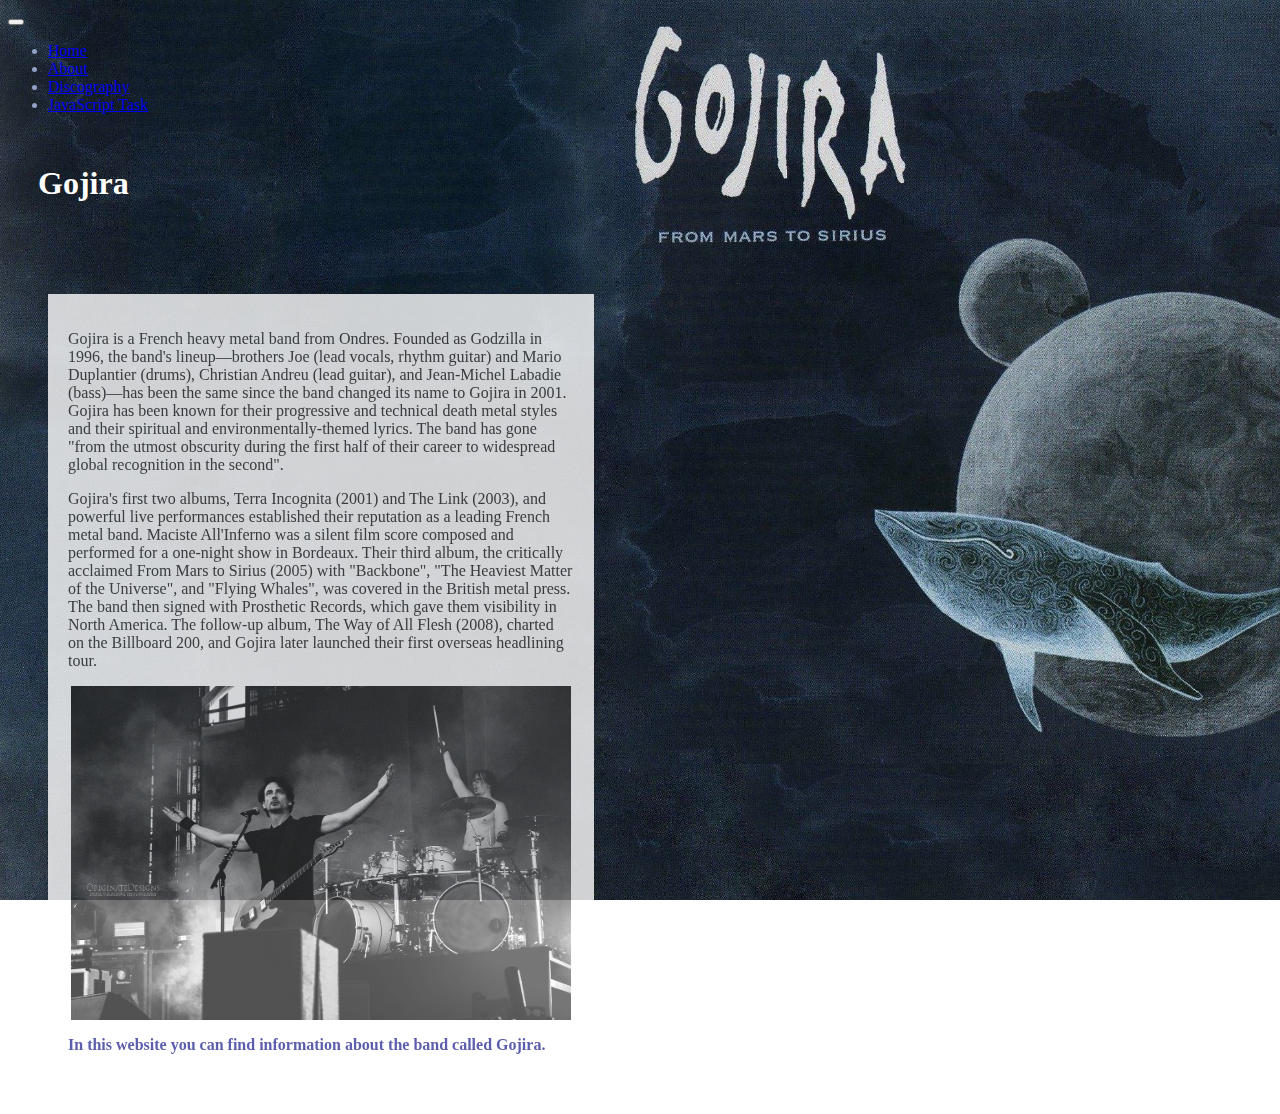
<file: index.html>
<!DOCTYPE html>
<html lang="en">
<head>
    <meta charset="UTF-8">
    <meta http-equiv="X-UA-Compatible" content="IE=edge">
    <meta name="viewport" content="width=device-width, initial-scale=1.0">
    <title>Gojira</title>
    <!-- Add Bootstrap CSS file -->
    <link href="https://cdn.jsdelivr.net/npm/bootstrap@5.1.3/dist/css/bootstrap.min.css" rel="stylesheet" integrity="sha384-1BmE4kWBq78iYhFldvKuhfTAU6auU8tT94WrHftjDbrCEXSU1oBoqyl2QvZ6jIW3" crossorigin="anonymous">
    <link rel="stylesheet" href="styles/SCSS/built-styles.css">
</head>
<body>
                <!-- Navbar -->
                <nav class="navbar navbar-expand-lg navbar-dark bg-black">
                    <div class="container-fluid">
                    <button class="navbar-toggler" type="button" data-bs-toggle="collapse" data-bs-target="#navbarSupportedContent" aria-controls="navbarSupportedContent" aria-expanded="false" aria-label="Toggle navigation">
                        <span class="navbar-toggler-icon"></span>
                    </button>
                    <div class="collapse navbar-collapse" id="navbarSupportedContent">
                        <ul class="navbar-nav me-auto mb-2 mb-lg-0">
                        <li class="nav-item">
                            <a class="nav-link active" aria-current="page" href="index.html">Home</a>
                        </li>
                        <li class="nav-item">
                            <a class="nav-link" href="pages/about.html">About</a>
                        </li>
                        <li class="nav-item">
                            <a class="nav-link" href="pages/discography.html">Discography</a>
                        </li>
                        <li class="nav-item">
                            <a class="nav-link" href="pages/jstask.html">JavaScript Task</a>
                        </li>
                        </ul>
                    </div>
                    </div>
                </nav>
                <h1 class="special-font">Gojira</h1>
                <div class="container">
                    <div class="row">
                        <div class="col-md-12">       

                            <p>Gojira is a French heavy metal band from Ondres. Founded as Godzilla in 1996, the band's lineup—brothers Joe (lead vocals, rhythm guitar) and Mario Duplantier (drums), Christian Andreu (lead guitar), and Jean-Michel Labadie (bass)—has been the same since the band changed its name to Gojira in 2001. Gojira has been known for their progressive and technical death metal styles and their spiritual and environmentally-themed lyrics. The band has gone "from the utmost obscurity during the first half of their career to widespread global recognition in the second".</p>

                            <p>Gojira's first two albums, Terra Incognita (2001) and The Link (2003), and powerful live performances established their reputation as a leading French metal band. Maciste All'Inferno was a silent film score composed and performed for a one-night show in Bordeaux. Their third album, the critically acclaimed From Mars to Sirius (2005) with "Backbone", "The Heaviest Matter of the Universe", and "Flying Whales", was covered in the British metal press. The band then signed with Prosthetic Records, which gave them visibility in North America. The follow-up album, The Way of All Flesh (2008), charted on the Billboard 200, and Gojira later launched their first overseas headlining tour.</p>
                        
                            <p><img src="images/gig2.jpg" alt="Gojira Live" width="500px" style="filter: grayscale(100%)" class="center"></p>

                            <span>In this website you can find information about the band called Gojira.</span>
                        </div>
                   </div>
                </div>
                
    
    <!-- Add Bootstrap JS file -->
    <script src="https://cdn.jsdelivr.net/npm/bootstrap@5.1.3/dist/js/bootstrap.bundle.min.js" integrity="sha384-ka7Sk0Gln4gmtz2MlQnikT1wXgYsOg+OMhuP+IlRH9sENBO0LRn5q+8nbTov4+1p" crossorigin="anonymous"></script>
</body>
</html>
</file>
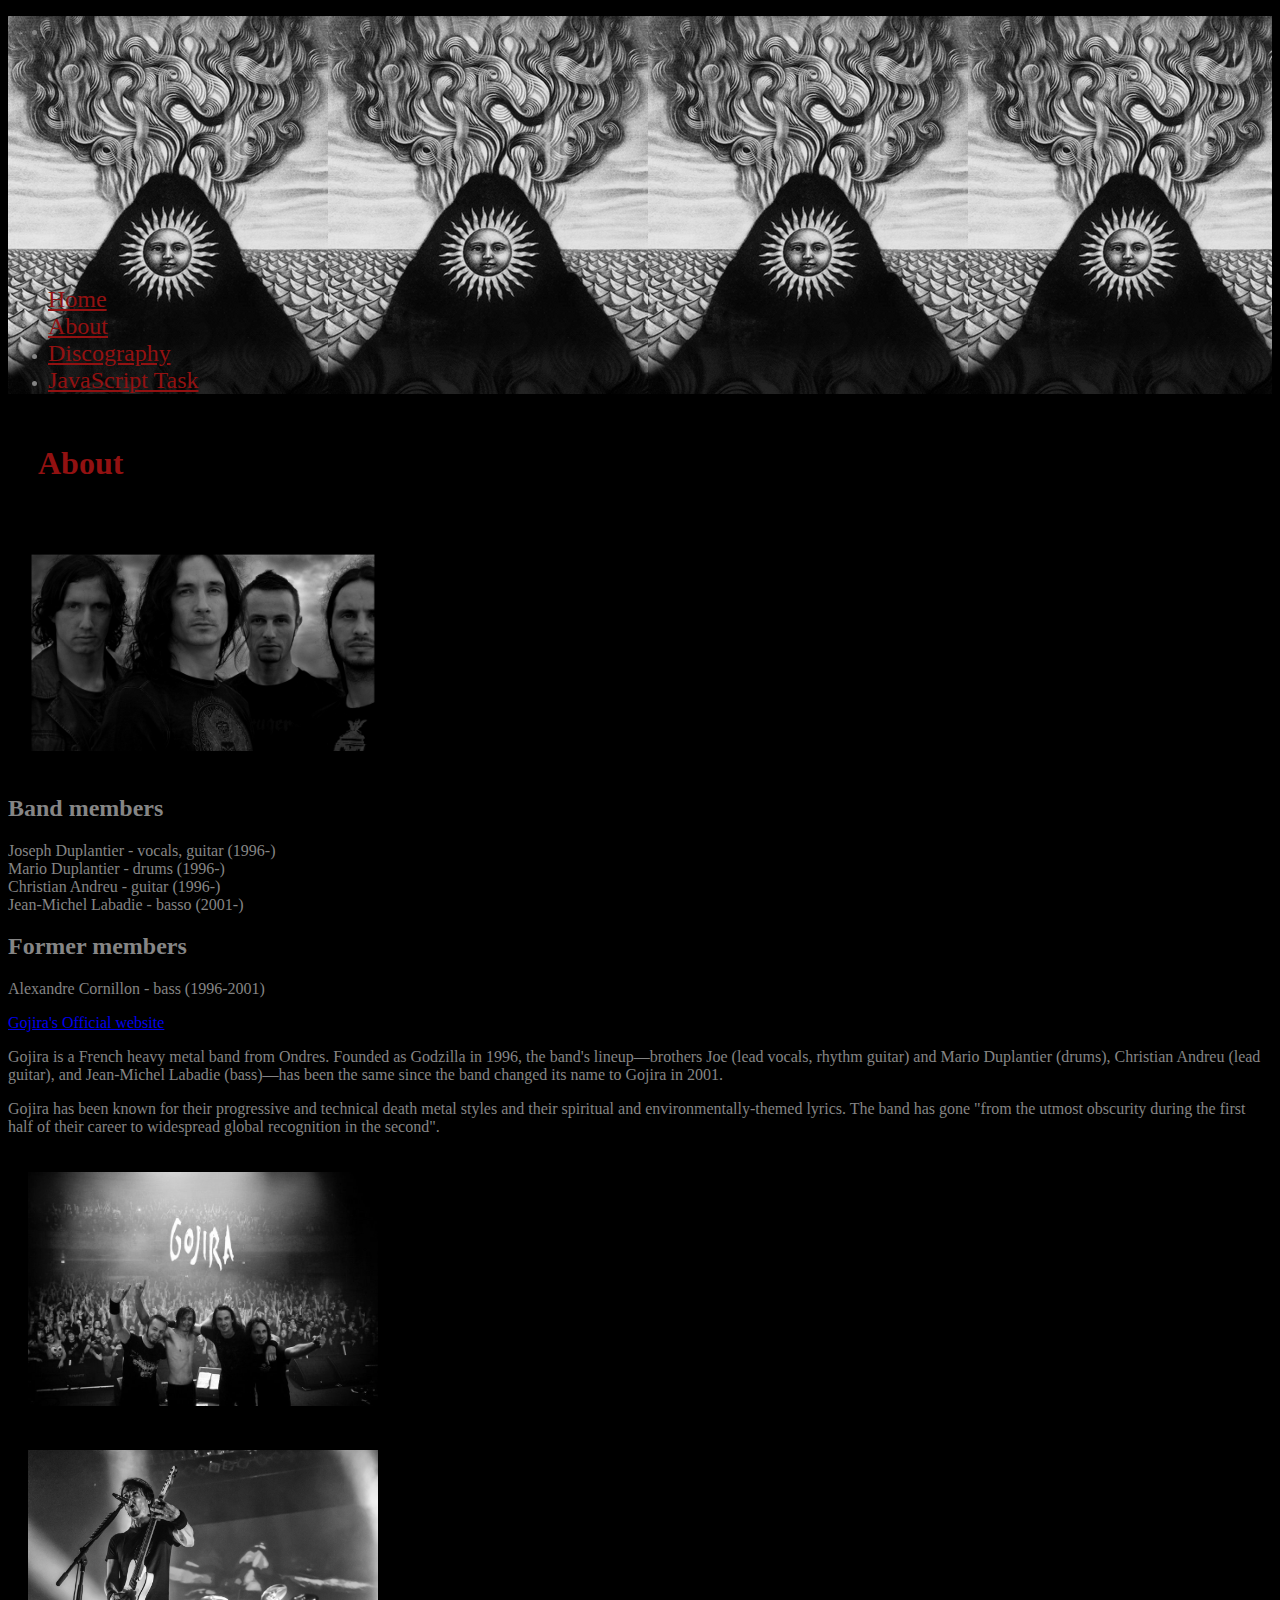
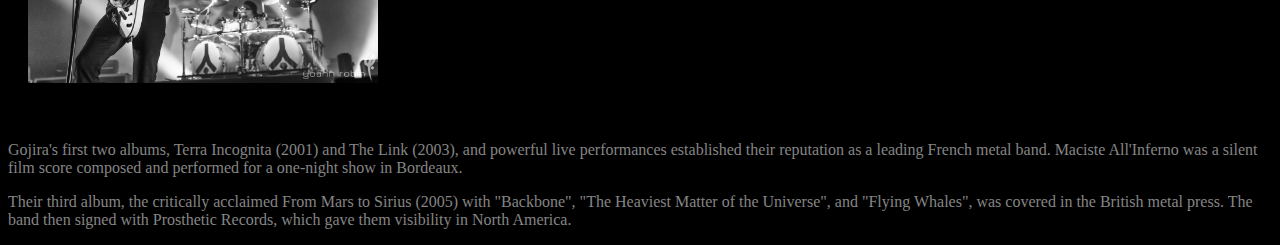
<file: pages/about.html>
<!DOCTYPE html>
<html lang="en">
<head>
    <meta charset="UTF-8">
    <meta http-equiv="X-UA-Compatible" content="IE=edge">
    <meta name="viewport" content="width=device-width, initial-scale=1.0">
    <title>Bootstrap-harjoitus</title>
    <!-- Added nootstrap css file -->
    <link href="https://cdn.jsdelivr.net/npm/bootstrap@5.1.3/dist/css/bootstrap.min.css" rel="stylesheet" integrity="sha384-1BmE4kWBq78iYhFldvKuhfTAU6auU8tT94WrHftjDbrCEXSU1oBoqyl2QvZ6jIW3" crossorigin="anonymous">
    <link rel="stylesheet" href="../styles/styles2.css">
</head>
<body>

    <div class="container-fluid" id="sidebar">
        <div class="row flex-nowrap">
            <div class="col-auto col-md-3 col-xl-2 px-sm-2 px-0">
                <div class="d-flex flex-column align-items-center align-items-sm-start px-3 pt-2 text-white min-vh-100">
                    <a href="/" class="d-flex align-items-center pb-3 mb-md-0 me-md-auto text-white text-decoration-none">
                        <span class="fs-5 d-none d-sm-inline"></span>
                    </a>
                    <ul class="nav nav-pills flex-column mb-sm-auto mb-0 align-items-center align-items-sm-start" id="menu">
                        <li class="nav-item">
                            <a href="../index.html" class="nav-link align-middle px-0"><br><br><br><br><br><br><br><br><br><br>
                                <i class="fs-4 bi-house"></i> <span class="ms-1 d-none d-sm-inline">Home</span>
                            </a>
                        </li>
                        <li>
                            <a href="../pages/about.html" class="nav-link px-0 align-middle">
                                <i class="fs-4 bi-people"></i> <span class="ms-1 d-none d-sm-inline">About</span> </a>
                        </li>
                        <li>
                            <a href="../pages/discography.html" class="nav-link px-0 align-middle">
                                <i class="fs-4 bi-people"></i> <span class="ms-1 d-none d-sm-inline">Discography</span> </a>
                        </li>
                        <li>
                            <a href="../pages/jstask.html" class="nav-link px-0 align-middle">
                                <i class="fs-4 bi-people"></i> <span class="ms-1 d-none d-sm-inline">JavaScript Task</span> </a>
                        </li>
                    </ul>
                </div>
            </div>

            <div class="col py-3" bg-black>
              <h1 class="special-font">About</h1>
                <div class="container">
                    <div class="row">
                    <div class="col">
                      <img src="../images/band.jpg" alt="The Band" width="350px" style="margin: 20px; filter: grayscale(100%)">
                      <h2>Band members</h2>
                      <p>Joseph Duplantier - vocals, guitar (1996-)<br>
                          Mario Duplantier - drums (1996-)<br>
                          Christian Andreu - guitar (1996-)<br>
                          Jean-Michel Labadie - basso (2001-)</p>
                         
                      <h2>Former members</h2>
                          <p>Alexandre Cornillon - bass (1996-2001)
                          </p>
                        
                        <p>
                            <a class="btn btn-success" href="https://www.gojira-music.com/" role="button">Gojira's Official website</a>
                        </p>
                        
                        </div>
                    <div class="col">
                     <p>Gojira is a French heavy metal band from Ondres. Founded as Godzilla in 1996, the band's lineup—brothers Joe (lead vocals, rhythm guitar) and Mario Duplantier (drums), Christian Andreu (lead guitar), and Jean-Michel Labadie (bass)—has been the same since the band changed its name to Gojira in 2001.</p>               
                     <p>Gojira has been known for their progressive and technical death metal styles and their spiritual and environmentally-themed lyrics. The band has gone "from the utmost obscurity during the first half of their career to widespread global recognition in the second".

                     </p><img src="../images/band2.jpg" alt="The Band" width="350px" style="margin: 20px">
                    </div>
                  <div class="col">
                    <img src="../images/band3.jpg" alt="The Band" width="350px" style="margin: 20px">
                    <p><br>
                      Gojira's first two albums, Terra Incognita (2001) and The Link (2003), and powerful live performances established their reputation as a leading French metal band. Maciste All'Inferno was a silent film score composed and performed for a one-night show in Bordeaux. </p>
                      <p>Their third album, the critically acclaimed From Mars to Sirius (2005) with "Backbone", "The Heaviest Matter of the Universe", and "Flying Whales", was covered in the British metal press. The band then signed with Prosthetic Records, which gave them visibility in North America.</p>
                    </div>
                </div>
                </div> 
            </div>
        </div>
    <!-- Added Bootstrap JS file -->
    <script src="https://cdn.jsdelivr.net/npm/bootstrap@5.1.3/dist/js/bootstrap.bundle.min.js" integrity="sha384-ka7Sk0Gln4gmtz2MlQnikT1wXgYsOg+OMhuP+IlRH9sENBO0LRn5q+8nbTov4+1p" crossorigin="anonymous"></script>
</body>
</html>
</file>
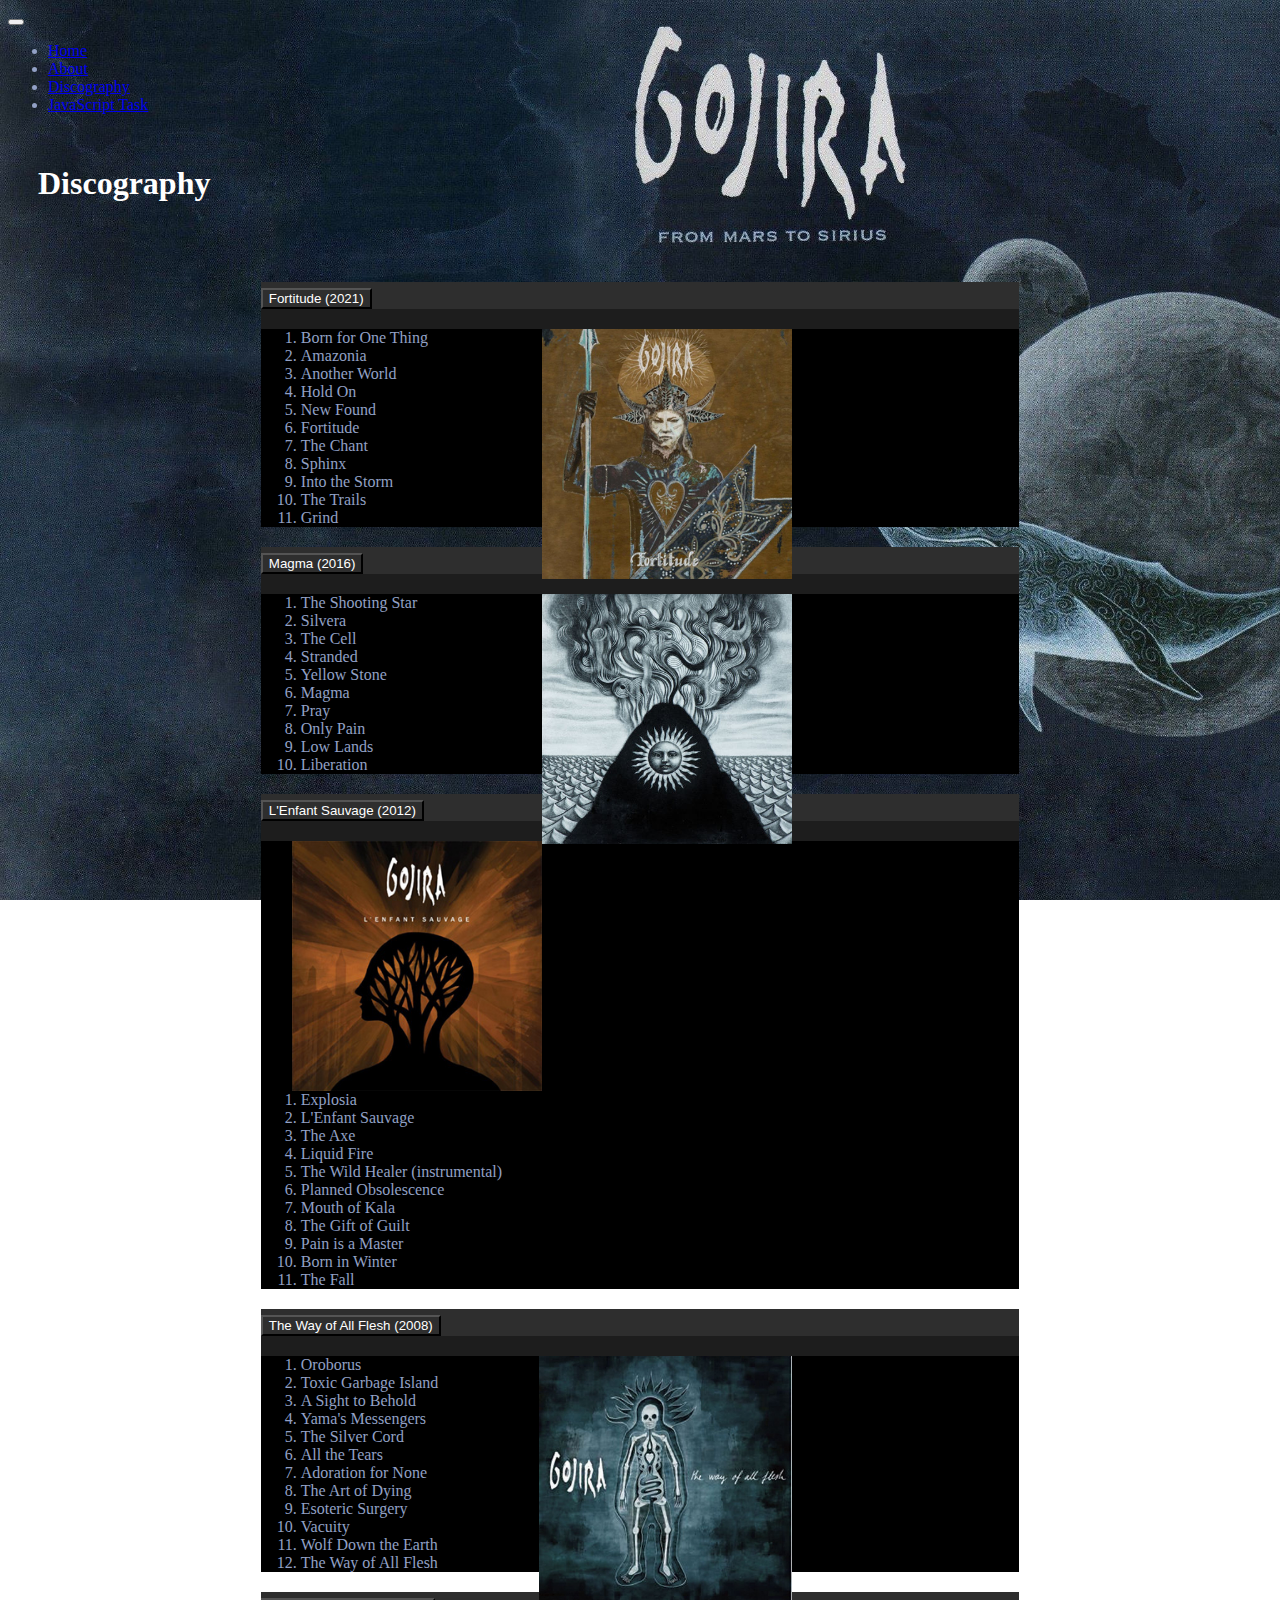
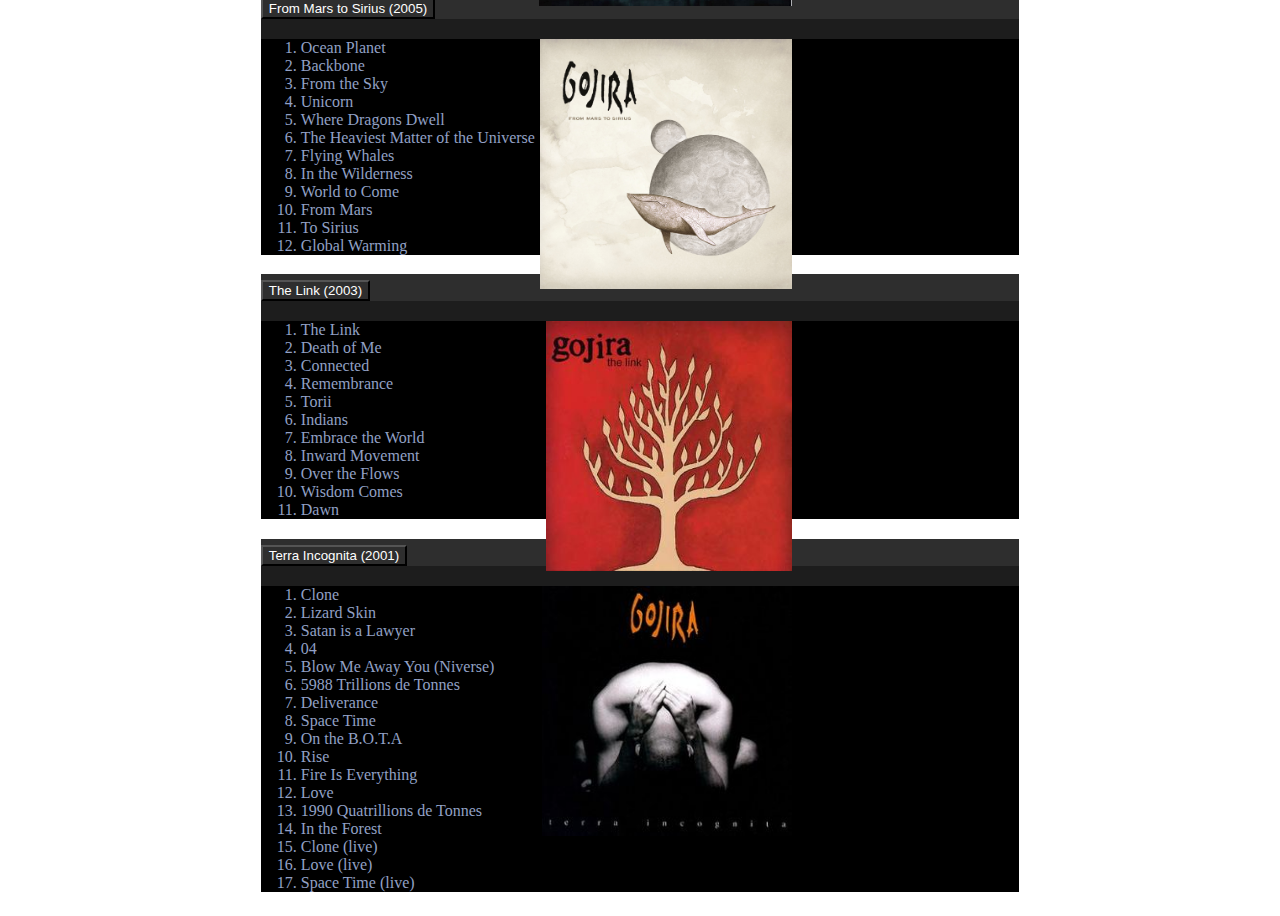
<file: pages/discography.html>
<!DOCTYPE html>
<html lang="en">
<head>
    <meta charset="UTF-8">
    <meta http-equiv="X-UA-Compatible" content="IE=edge">
    <meta name="viewport" content="width=device-width, initial-scale=1.0">
    <title>Gojira</title>
    <!-- Add Bootstrap CSS file -->
    <link href="https://cdn.jsdelivr.net/npm/bootstrap@5.1.3/dist/css/bootstrap.min.css" rel="stylesheet" integrity="sha384-1BmE4kWBq78iYhFldvKuhfTAU6auU8tT94WrHftjDbrCEXSU1oBoqyl2QvZ6jIW3" crossorigin="anonymous">
    <link rel="stylesheet" href="../styles/styles.css">
</head>
<body>
                <!-- Navbar -->
                <nav class="navbar navbar-expand-lg navbar-dark bg-black">
                    <div class="container-fluid">
                    <button class="navbar-toggler" type="button" data-bs-toggle="collapse" data-bs-target="#navbarSupportedContent" aria-controls="navbarSupportedContent" aria-expanded="false" aria-label="Toggle navigation">
                        <span class="navbar-toggler-icon"></span>
                    </button>
                    <div class="collapse navbar-collapse" id="navbarSupportedContent">
                        <ul class="navbar-nav me-auto mb-2 mb-lg-0">
                        <li class="nav-item">
                            <a class="nav-link" href="../index.html">Home</a>
                        </li>
                        <li class="nav-item">
                            <a class="nav-link" href="../pages/about.html">About</a>
                        </li>
                        <li class="nav-item">
                            <a class="nav-link active" aria-current="page" href="../pages/discography.html">Discography</a>
                        </li>
                        <li class="nav-item">
                          <a class="nav-link" href="../pages/jstask.html">JavaScript Task</a>
                      </li>
                        </ul>
                    </div>
                    </div>
                </nav>

                <!--Pudotusvalikko-->

                <h1 class="special-font">Discography</h1>

                <div class="accordion" id="accordionPanelsStayOpenExample">
                    <div class="accordion-item">
                      <h2 class="accordion-header" id="panelsStayOpen-headingOne">
                        <button class="accordion-button" type="button" data-bs-toggle="collapse" data-bs-target="#panelsStayOpen-collapseOne" aria-expanded="true" aria-controls="panelsStayOpen-collapseOne">
                            Fortitude (2021)
                        </button>
                      </h2>
                      <div id="panelsStayOpen-collapseOne" class="accordion-collapse collapse show" aria-labelledby="panelsStayOpen-headingOne">
                        <div class="accordion-body">
                          <ol>
                            <img src="../images/fortitude.jpg" alt="Fortitude album cover" style="float: right" height="250px"> 
                            <li>Born for One Thing</li>
                            <li>Amazonia</li>
                            <li>Another World </li>
                            <li>Hold On</li>
                            <li>New Found</li>
                            <li>Fortitude</li>
                            <li>The Chant</li>
                            <li>Sphinx</li>
                            <li>Into the Storm</li>
                            <li>The Trails</li>
                            <li>Grind</li>
                          </ol>                           
                        </div>
                      </div>
                    </div>
                    <div class="accordion-item">
                      <h2 class="accordion-header" id="panelsStayOpen-headingTwo">
                        <button class="accordion-button collapsed" type="button" data-bs-toggle="collapse" data-bs-target="#panelsStayOpen-collapseTwo" aria-expanded="false" aria-controls="panelsStayOpen-collapseTwo">
                            Magma (2016)
                        </button>
                      </h2>
                      <div id="panelsStayOpen-collapseTwo" class="accordion-collapse collapse" aria-labelledby="panelsStayOpen-headingTwo">
                        <div class="accordion-body">
                          <img src="../images/magma.jpeg" alt="Magma album cover" style="float: right" height="250px"> 
                          <ol>
                          <li>The Shooting Star</li>
                          <li>Silvera</li>
                          <li>The Cell</li>
                          <li>Stranded</li>
                          <li>Yellow Stone</li>
                          <li>Magma</li>
                          <li>Pray</li>
                          <li>Only Pain</li>
                          <li>Low Lands</li>
                          <li>Liberation</li>
                        </ol>
                        </div>
                      </div>
                    </div>
                    <div class="accordion-item">
                      <h2 class="accordion-header" id="panelsStayOpen-headingThree">
                        <button class="accordion-button collapsed" type="button" data-bs-toggle="collapse" data-bs-target="#panelsStayOpen-collapseThree" aria-expanded="false" aria-controls="panelsStayOpen-collapseThree">
                           L'Enfant Sauvage (2012)
                        </button>
                      </h2>
                      <div id="panelsStayOpen-collapseThree" class="accordion-collapse collapse" aria-labelledby="panelsStayOpen-headingThree">
                        <div class="accordion-body">
                          <img src="../images/lenfant_sauvage.jpg" alt="L'Enfant Sauvage album cover" style="float: right" height="250px"> 
                         <ol>
                            <li>Explosia</li>
                            <li>L'Enfant Sauvage</li>
                            <li>The Axe</li>
                            <li>Liquid Fire</li>
                            <li>The Wild Healer (instrumental)</li>
                            <li>Planned Obsolescence</li>
                            <li>Mouth of Kala</li>
                            <li>The Gift of Guilt</li>
                            <li>Pain is a Master</li>
                            <li>Born in Winter</li>
                            <li>The Fall</li>
                          </ol></div>
                      </div>
                    </div>
                    <div class="accordion-item">
                        <h2 class="accordion-header" id="panelsStayOpen-headingFour">
                          <button class="accordion-button collapsed" type="button" data-bs-toggle="collapse" data-bs-target="#panelsStayOpen-collapseFour" aria-expanded="false" aria-controls="panelsStayOpen-collapseFour">
                            The Way of All Flesh (2008)
                          </button>
                        </h2>
                        <div id="panelsStayOpen-collapseFour" class="accordion-collapse collapse" aria-labelledby="panelsStayOpen-headingFour">
                          <div class="accordion-body">
                            <img src="../images/thewayofallflesh.jpg" alt="The Way Of All Flesh album cover" style="float: right" height="250px">
                          <ol>
                            <li>Oroborus</li>
                            <li>Toxic Garbage Island</li>
                            <li>A Sight to Behold</li>
                            <li>Yama's Messengers</li>
                            <li>The Silver Cord</li>
                            <li>All the Tears</li>
                            <li>Adoration for None</li>
                            <li>The Art of Dying</li>
                            <li>Esoteric Surgery</li>
                            <li>Vacuity</li>
                            <li>Wolf Down the Earth</li>
                            <li>The Way of All Flesh</li>
                          </ol>  </div>
                        </div>
                      </div>
                      <div class="accordion-item">
                        <h2 class="accordion-header" id="panelsStayOpen-headingFive">
                          <button class="accordion-button collapsed" type="button" data-bs-toggle="collapse" data-bs-target="#panelsStayOpen-collapseFive" aria-expanded="false" aria-controls="panelsStayOpen-collapseFive">
                            From Mars to Sirius (2005)
                          </button>
                        </h2>
                        <div id="panelsStayOpen-collapseFive" class="accordion-collapse collapse" aria-labelledby="panelsStayOpen-headingFive">
                          <div class="accordion-body">
                            <img src="../images/frommarstosirius.jpg" alt="From Mars to Sirius album cover" style="float: right" height="250px">
                          <ol>
                            <li>Ocean Planet</li>
                            <li>Backbone</li>
                            <li>From the Sky</li>
                            <li>Unicorn</li>
                            <li>Where Dragons Dwell</li>
                            <li>The Heaviest Matter of the Universe</li>
                            <li>Flying Whales</li>
                            <li>In the Wilderness</li>
                            <li>World to Come</li>
                            <li>From Mars</li>
                            <li>To Sirius</li>
                            <li>Global Warming</li>
                          </ol></div>
                        </div>
                      </div>
                      <div class="accordion-item">
                        <h2 class="accordion-header" id="panelsStayOpen-headingSix">
                          <button class="accordion-button collapsed" type="button" data-bs-toggle="collapse" data-bs-target="#panelsStayOpen-collapseSix" aria-expanded="false" aria-controls="panelsStayOpen-collapseSix">
                            The Link (2003)
                          </button>
                        </h2>
                        <div id="panelsStayOpen-collapseSix" class="accordion-collapse collapse" aria-labelledby="panelsStayOpen-headingSix">
                          <div class="accordion-body">
                            <img src="../images/thelink.jpg" alt="The Link album cover" style="float: right" height="250px">
                          <ol>
                            <li>The Link</li>
                            <li>Death of Me</li>
                            <li>Connected</li>
                            <li>Remembrance</li>
                            <li>Torii</li>
                            <li>Indians</li>
                            <li>Embrace the World</li>
                            <li>Inward Movement</li>
                            <li>Over the Flows</li>
                            <li>Wisdom Comes</li>
                            <li>Dawn</li>
                          </ol></div>
                        </div>
                      </div>
                      <div class="accordion-item">
                        <h2 class="accordion-header" id="panelsStayOpen-headingSeven">
                          <button class="accordion-button collapsed" type="button" data-bs-toggle="collapse" data-bs-target="#panelsStayOpen-collapseSeven" aria-expanded="false" aria-controls="panelsStayOpen-collapseSeven">
                            Terra Incognita (2001)
                          </button>
                        </h2>
                        <div id="panelsStayOpen-collapseSeven" class="accordion-collapse collapse" aria-labelledby="panelsStayOpen-headingSeven">
                          <div class="accordion-body">
                            <img src="../images/terraincognita.jpg" alt="Terra Incognita album cover" style="float: right" height="250px">
                            <ol>
                              <li>Clone</li>
                              <li>Lizard Skin</li>
                              <li>Satan is a Lawyer</li>
                              <li>04</li>
                              <li>Blow Me Away You (Niverse)</li>
                              <li>5988 Trillions de Tonnes</li>
                              <li>Deliverance</li>
                              <li>Space Time</li>
                              <li>On the B.O.T.A</li>
                              <li>Rise</li>
                              <li>Fire Is Everything</li>
                              <li>Love</li>
                              <li>1990 Quatrillions de Tonnes</li>
                              <li>In the Forest</li>
                              <li>Clone (live)</li>
                              <li>Love (live)</li>
                              <li>Space Time (live)</li>
                            </ol></div>
                        </div>
                      </div>
                  </div>
    
    
    <!-- Add Bootstrap JS file -->
    <script src="https://cdn.jsdelivr.net/npm/bootstrap@5.1.3/dist/js/bootstrap.bundle.min.js" integrity="sha384-ka7Sk0Gln4gmtz2MlQnikT1wXgYsOg+OMhuP+IlRH9sENBO0LRn5q+8nbTov4+1p" crossorigin="anonymous"></script>
</body>
</html>
</file>
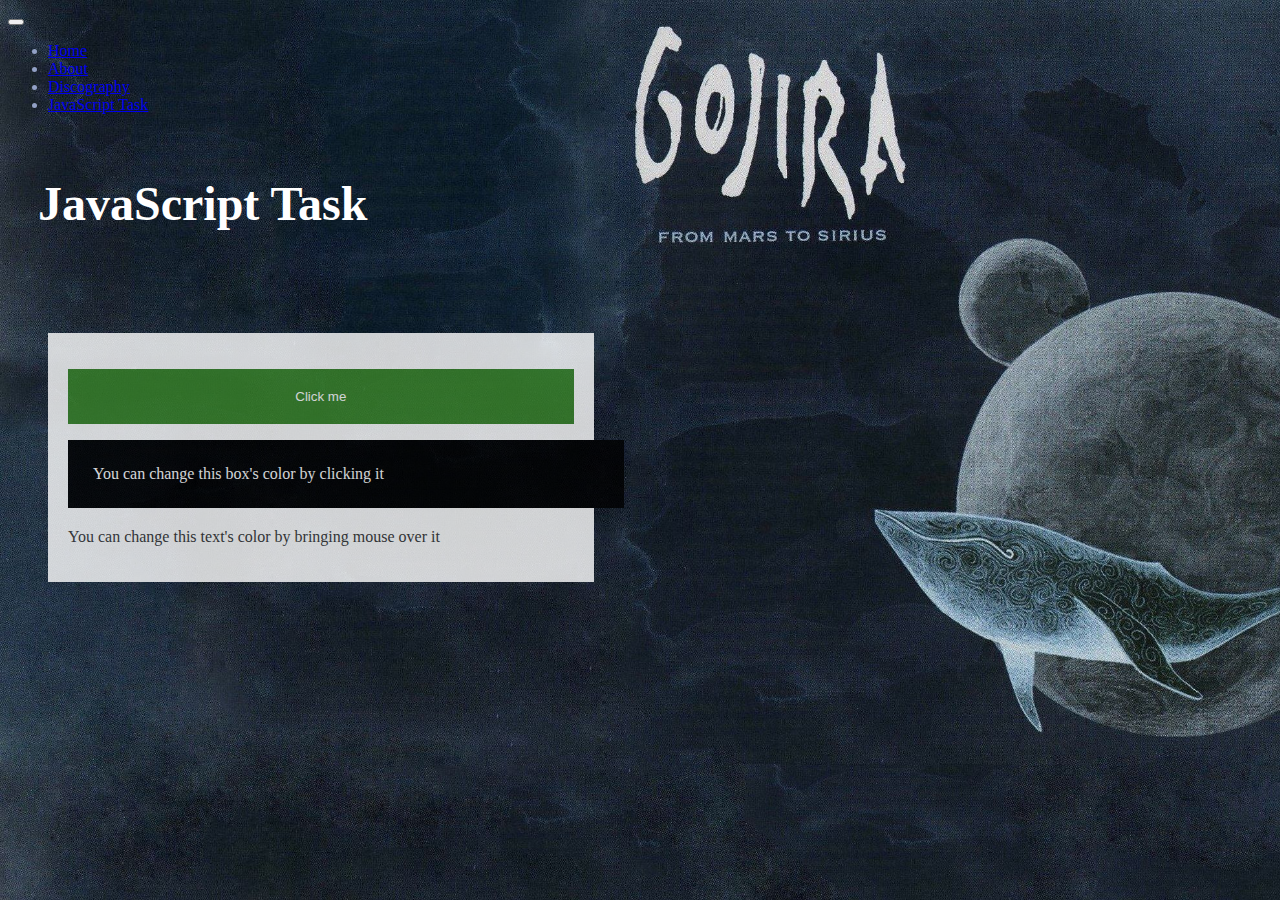
<file: pages/jstask.html>
<!DOCTYPE html>
<html lang="en">
<head>
    <meta charset="UTF-8">
    <meta http-equiv="X-UA-Compatible" content="IE=edge">
    <meta name="viewport" content="width=device-width, initial-scale=1.0">
    <title>Gojira</title>
    <!-- Add Bootstrap CSS file -->
    <link href="https://cdn.jsdelivr.net/npm/bootstrap@5.1.3/dist/css/bootstrap.min.css" rel="stylesheet" integrity="sha384-1BmE4kWBq78iYhFldvKuhfTAU6auU8tT94WrHftjDbrCEXSU1oBoqyl2QvZ6jIW3" crossorigin="anonymous">
    <link rel="stylesheet" href="../styles/styles.css">
</head>
<body>
                <!-- Navbar -->
                <nav class="navbar navbar-expand-lg navbar-dark bg-black">
                    <div class="container-fluid">
                    <button class="navbar-toggler" type="button" data-bs-toggle="collapse" data-bs-target="#navbarSupportedContent" aria-controls="navbarSupportedContent" aria-expanded="false" aria-label="Toggle navigation">
                        <span class="navbar-toggler-icon"></span>
                    </button>
                    <div class="collapse navbar-collapse" id="navbarSupportedContent">
                        <ul class="navbar-nav me-auto mb-2 mb-lg-0">
                        <li class="nav-item">
                            <a class="nav-link active" aria-current="page" href="../index.html">Home</a>
                        </li>
                        <li class="nav-item">
                            <a class="nav-link" href="../pages/about.html">About</a>
                        </li>
                        <li class="nav-item">
                            <a class="nav-link" href="../pages/discography.html">Discography</a>
                        </li>
                        <li class="nav-item">
                            <a class="nav-link" href="../pages/jstask.html">JavaScript Task</a>
                        </li>
                        </ul>
                    </div>
                    </div>
                </nav>
                <h1 class="special-font">JavaScript Task</h1>
                <div class="container">
                    <div class="row">
                        <div class="col-md-12">
                
                            <p>
                                <button id="clickme">Click me</button>
                            </p>

                            <div class="box" id="boxarea">
                                You can change this box's color by clicking it
                            </div>

                            <p id="p2">
                                You can change this text's color by bringing mouse over it
                            </p>
                        </div>
                        <div id="print-here">
                   
                        </div>
                   </div>
                </div>
                
    
    <!-- Add Bootstrap JS file -->
    <script src="https://cdn.jsdelivr.net/npm/bootstrap@5.1.3/dist/js/bootstrap.bundle.min.js" integrity="sha384-ka7Sk0Gln4gmtz2MlQnikT1wXgYsOg+OMhuP+IlRH9sENBO0LRn5q+8nbTov4+1p" crossorigin="anonymous"></script>
    <script src="../js/script.js"></script>
</body>
</html>
</file>
<file: styles/SCSS/built-styles.css>
body {
  background-image: url("./background.jpg");
  color: rgb(146, 160, 197);
  background-repeat: no-repeat;
  background-size: cover;
  background-attachment: fixed;
}

h1.special-font {
  font-family: "Times New Roman", Times, serif;
  padding: 30px;
  color: white;
}

div.container {
  background: rgb(255, 255, 255);
  color: #424242;
  padding: 20px;
  opacity: 0.8;
  margin-top: 20px;
  width: 40%;
  margin: 40px;
  float: left;
}

.accordion {
  margin: auto;
  width: 60%;
  align-content: center;
  float: center;
  margin-top: 30px;
}
.accordion .accordion-body {
  background-color: black;
  width: 70%;
}
.accordion .accordion-body .accordion-item {
  background-color: rgb(29, 29, 29);
}
.accordion .accordion-body .accordion-item .accordion-button {
  background-color: rgb(46, 46, 46);
  color: white;
}
.accordion .accordion-body .accordion-item .accordion-button .accordion-header, .accordion .accordion-body .accordion-item .accordion-button #panelsStayOpen-headingOne {
  background-color: rgb(46, 46, 46);
}
.accordion .accordion-body .accordion-item .accordion-button .accordion-header .accordion-collapse, .accordion .accordion-body .accordion-item .accordion-button #panelsStayOpen-headingOne .accordion-collapse {
  background-color: black;
}

.card {
  margin: auto;
  align-content: space-around;
  float: center;
}

.center {
  display: block;
  margin-left: auto;
  margin-right: auto;
}

#clickme {
  color: white;
  background-color: rgb(57, 133, 42);
  border: 0;
  padding: 20px;
  margin: auto;
  align-content: center;
  float: center;
  width: 100%;
}
#clickme #clickme:hover {
  background-color: rgb(113, 194, 95);
}

.box {
  background-color: black;
  padding: 25px;
  margin-bottom: 20px;
  color: white;
  width: 100%;
  align-content: center;
  float: center;
}

.change {
  background-color: rgb(250, 157, 157);
}

.special {
  font-size: 3em;
  color: rgb(240, 104, 144);
}

.textstyle {
  color: rgb(150, 137, 224);
}

p ~ span {
  color: rgb(52, 54, 153);
  font-weight: bold;
}

/*# sourceMappingURL=built-styles.css.map */
</file>
<file: styles/styles2.css>
body {
    background-color: black;
    color: rgb(133, 133, 133);
    background-repeat: no-repeat;
    background-size: cover;
    background-attachment: fixed;
}

h1.special-font {
    font-family: 'Times New Roman', Times, serif;
    padding: 30px;
    color:rgb(146, 17, 17);
}

.col-auto {
    background-image: url("../images/background2.jpg");
    font-family: Georgia, 'Times New Roman', Times, serif;
}

.col-auto a {
    color:rgb(146, 17, 17);
    font-size: 24px;
}

.col-auto a:hover {
    color:rgb(146, 17, 17);
    font-weight: bold;
}
</file>
<file: styles/styles.css>
body {
    background-image: url("../images/background.jpg");
    color: rgb(146, 160, 197);
    background-repeat: no-repeat;
    background-size: cover;
    background-attachment: fixed;
}

h1.special-font {
    font-family: 'Times New Roman', Times, serif;
    padding: 30px;
    color:rgb(255, 255, 255);
}

div.container {
    padding: 20px;
    background-color: #ffffff;
    opacity: 0.8;
    margin-top: 20px;
    color: #383838;
    width: 40%;
    margin: 40px;
    float: left;
}

.accordion {
    margin: auto;
    width: 60%;
    align-content: center;
    float: center;
    margin-top: 30px;
}

.accordion-body {
    background-color: black;
    width: 70%;
}

.accordion-item {
    background-color: rgb(29, 29, 29);
}

.accordion-button {
    background-color: rgb(46, 46, 46);
    color: white;
}

.accordion-header, #panelsStayOpen-headingOne{
    background-color: rgb(46, 46, 46);
}

.accordion-collapse {
    background-color: black;
}

#carouselExampleSlidesOnly {
    width: 40%;
    margin: auto;
    align-content: space-around;
    float: center;}

.card {
    margin: auto;
    align-content: space-around;
    float: center;}

.center {
    display: block;
    margin-left: auto;
    margin-right: auto;
}

#clickme {
    color: white;
    background-color: rgb(57, 133, 42);
    border: 0;
    padding: 20px;
    margin: auto;
    align-content: center;
    float: center;
    width: 100%;
}

#clickme:hover {
    background-color: rgb(113, 194, 95);
}

.box {
    background-color: black;
    padding: 25px;
    margin-bottom: 20px;
    color: white;
    width: 100%;
    align-content: center;
    float: center;
}

.change {
    background-color: rgb(250, 157, 157);
}

.special {
    font-size: 3em;
    color:rgb(240, 104, 144);
}

.textstyle {
    color:rgb(150, 137, 224);
}
</file>
